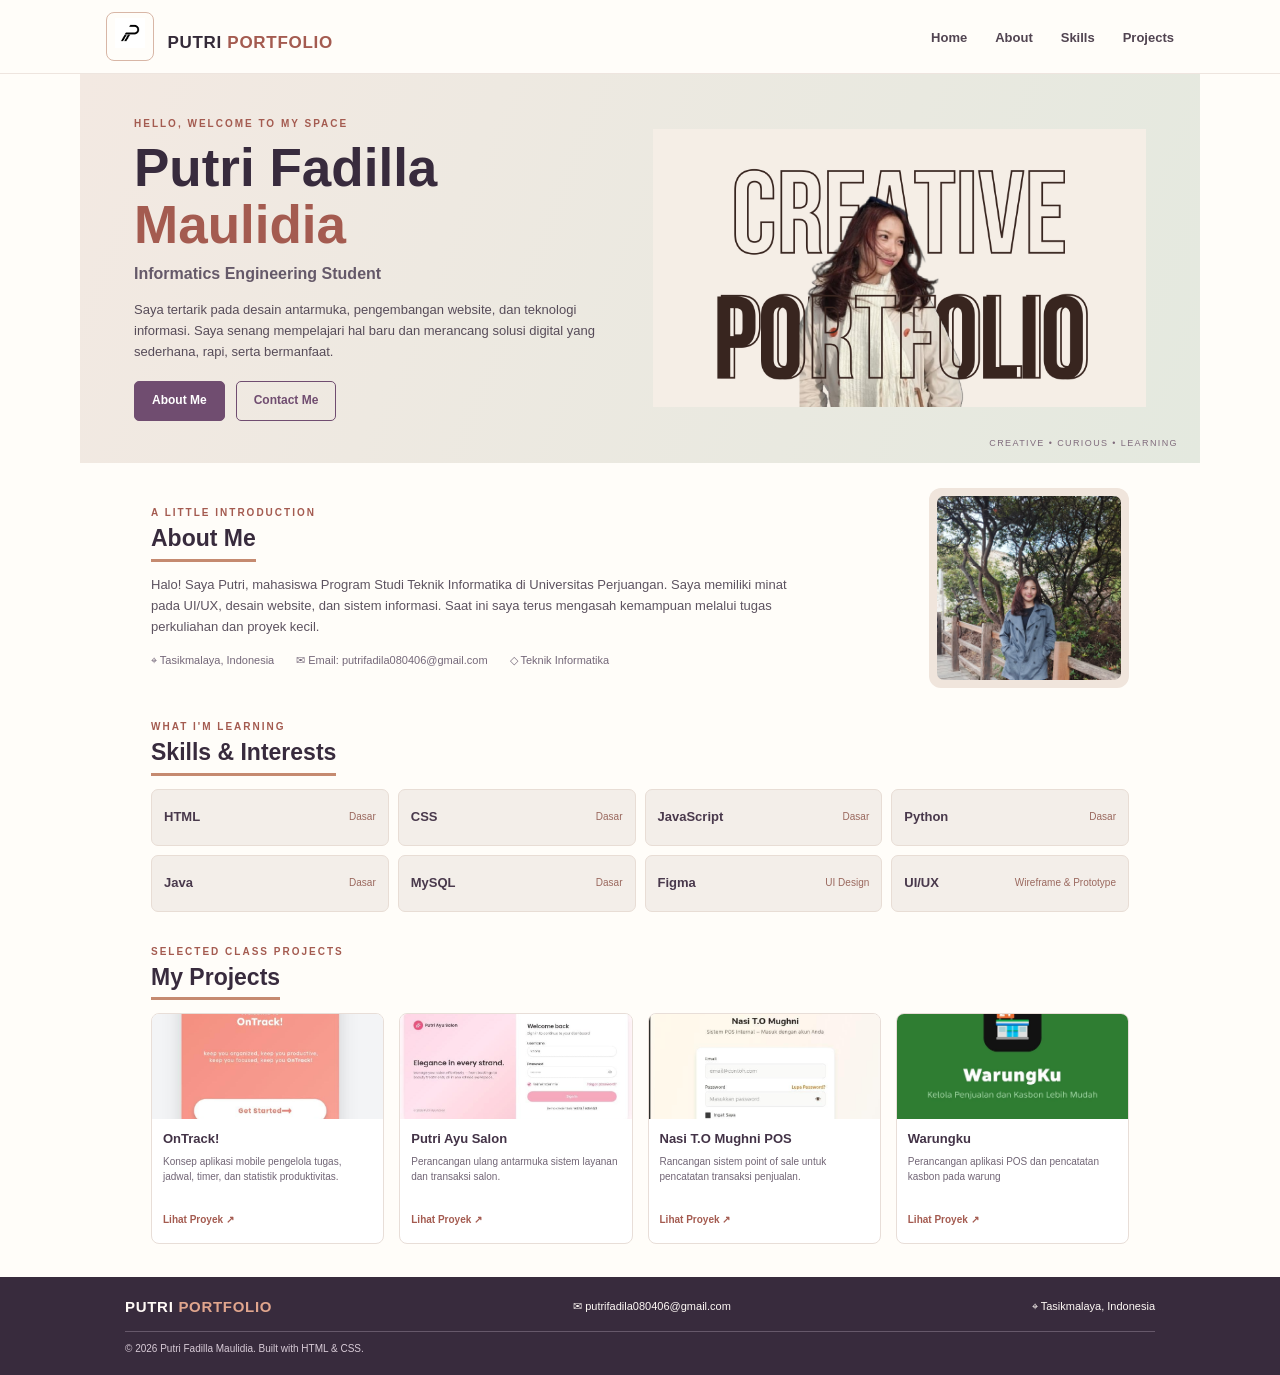
<file: index.html>
<!DOCTYPE html>
<html lang="id">
<head>
  <meta charset="UTF-8">
  <meta name="viewport" content="width=device-width, initial-scale=1.0">
  <meta name="description" content="Portfolio Putri Fadilla Maulidia, mahasiswa Teknik Informatika.">
  <title>Putri Fadilla Maulidia | Portfolio</title>
  <link rel="stylesheet" href="css/style.css">
</head>
<body>
  <header id="putri_header">
    <nav class="putri_navbar">
      <a class="putri_brand" href="#putri_home"><span class="putri_logo"> <img src="./images/logo.avif" alt="logo" width="30px"></span> PUTRI <b>PORTFOLIO</b></a>
      <ul class="putri_menu">
        <li><a href="#putri_home">Home</a></li>
        <li><a href="#putri_about">About</a></li>
        <li><a href="#putri_skills">Skills</a></li>
        <li><a href="#putri_projects">Projects</a></li>
      </ul>
    </nav>
  </header>

  <main>
    <section class="putri_hero" id="putri_home">
      <div class="putri_hero_text">
        <p class="putri_greeting">HELLO, WELCOME TO MY SPACE</p>
        <h1>Putri Fadilla<br><span>Maulidia</span></h1>
        <h2>Informatics Engineering Student</h2>
        <p class="putri_intro">Saya tertarik pada desain antarmuka, pengembangan website, dan teknologi informasi. Saya senang mempelajari hal baru dan merancang solusi digital yang sederhana, rapi, serta bermanfaat.</p>
        <div class="putri_buttons">
          <a class="putri_button" href="#putri_about">About Me</a>
          <a class="putri_button putri_button_outline" href="#putri_contact">Contact Me</a>
        </div>
      </div>
      <div class="putri_hero_art"><img src="./images/header.jpg" alt="Ilustrasi laptop untuk portfolio"></div>
      <span class="putri_hero_label">CREATIVE • CURIOUS • LEARNING</span>
    </section>

    <section class="putri_about putri_section_wrap" id="putri_about">
      <div class="putri_about_text">
        <p class="putri_kicker">A LITTLE INTRODUCTION</p>
        <h2 class="putri_section_title">About Me</h2>
        <p>Halo! Saya Putri, mahasiswa Program Studi Teknik Informatika di Universitas Perjuangan. Saya memiliki minat pada UI/UX, desain website, dan sistem informasi. Saat ini saya terus mengasah kemampuan melalui tugas perkuliahan dan proyek kecil.</p>
        <div class="putri_info">
          <span>⌖ Tasikmalaya, Indonesia</span>
          <span>✉ Email: putrifadila080406@gmail.com</span>
          <span>◇ Teknik Informatika</span>
        </div>
      </div>
      <div class="putri_profile_frame"><img class="putri_profile" src="./images/profile.jpeg" alt="Ilustrasi profil"></div>
    </section>

    <section class="putri_skills putri_section_wrap" id="putri_skills">
      <p class="putri_kicker">WHAT I'M LEARNING</p>
      <h2 class="putri_section_title">Skills & Interests</h2>
      <div class="putri_skill_grid">
        <div class="putri_skill"><b>HTML</b><span>Dasar</span></div>
        <div class="putri_skill"><b>CSS</b><span>Dasar</span></div>
        <div class="putri_skill"><b>JavaScript</b><span>Dasar</span></div>
        <div class="putri_skill"><b>Python</b><span>Dasar</span></div>
        <div class="putri_skill"><b>Java</b><span>Dasar</span></div>
        <div class="putri_skill"><b>MySQL</b><span>Dasar</span></div>
        <div class="putri_skill"><b>Figma</b><span>UI Design</span></div>
        <div class="putri_skill"><b>UI/UX</b><span>Wireframe & Prototype</span></div>
      </div>
    </section>

    <section class="putri_projects putri_section_wrap" id="putri_projects">
      <p class="putri_kicker">SELECTED CLASS PROJECTS</p>
      <h2 class="putri_section_title">My Projects</h2>
      <div class="putri_project_grid">
        <article class="putri_project_card">
          <img src="./images/ontrack.jpeg" alt="Ilustrasi aplikasi OnTrack">
          <div class="putri_project_body"><h3>OnTrack!</h3><p>Konsep aplikasi mobile pengelola tugas, jadwal, timer, dan statistik produktivitas.</p><a href="https://crowd-doze-80139287.figma.site/">Lihat Proyek ↗</a></div>
        </article>
        <article class="putri_project_card">
          <img src="./images/putriayusalon.jpeg" alt="Ilustrasi sistem salon">
          <div class="putri_project_body"><h3>Putri Ayu Salon</h3><p>Perancangan ulang antarmuka sistem layanan dan transaksi salon.</p><a href="https://putriayusalonprototype.lovable.app">Lihat Proyek ↗</a></div>
        </article>
        <article class="putri_project_card">
          <img src="./images/tomughni.jpeg" alt="Ilustrasi sistem kasir">
          <div class="putri_project_body"><h3>Nasi T.O Mughni POS</h3><p>Rancangan sistem point of sale untuk pencatatan transaksi penjualan.</p><a href="https://www.figma.com/make/SlkaobbtHOBK7NeYZxZh1q/Create-Low-Fidelity-Wireframe?t=1J0UzE5xlU5liKiT-1">Lihat Proyek ↗</a></div>
        </article>
        <article class="putri_project_card">
          <img src="./images/warungku.jpeg" alt="Ilustrasi website">
          <div class="putri_project_body"><h3>Warungku</h3><p>Perancangan aplikasi POS dan pencatatan kasbon pada warung</p><a href="./link/warungku-app.html">Lihat Proyek ↗</a></div>
        </article>
      </div>
    </section>
  </main>

  <footer class="putri_footer" id="putri_contact">
    <div class="putri_footer_top"><strong>PUTRI <span>PORTFOLIO</span></strong><span>✉ putrifadila080406@gmail.com</span><span>⌖ Tasikmalaya, Indonesia</span></div>
    <p>© 2026 Putri Fadilla Maulidia. Built with HTML & CSS.</p>
  </footer>
</body>
</html>
</file>
<file: css/style.css>
/* Nama: Putri Fadilla Maulidia */
/* NIM: 2403010217 */

* { box-sizing: border-box; margin: 0; padding: 0; }
html { scroll-behavior: smooth; }
body { font-family: Arial, Helvetica, sans-serif; color: #342a38; background: #fffdf9; line-height: 1.6; }
#putri_header { background: #fffdf9; border-bottom: 1px solid #eee5df; }
.putri_navbar { max-width: 1120px; min-height: 70px; margin: 0 auto; padding: 12px 26px; display: flex; align-items: center; justify-content: space-between; gap: 20px; }
.putri_brand { color: #342a38; text-decoration: none; font-size: 17px; font-weight: 800; letter-spacing: .7px; }
.putri_brand b, .putri_logo { color: #a45b50; }
.putri_logo { display: inline-block; margin-right: 8px; padding: 5px 8px; border: 1px solid #d8b6a6; border-radius: 8px; font-size: 15px; }
.putri_menu { list-style: none; display: flex; gap: 28px; }
.putri_menu a { color: #514451; text-decoration: none; font-size: 13px; font-weight: 700; }
.putri_menu a:hover { color: #a45b50; }
.putri_hero { position: relative; max-width: 1120px; min-height: 330px; margin: 0 auto; padding: 42px 54px; display: flex; align-items: center; justify-content: space-between; gap: 25px; background: linear-gradient(112deg, #f3e9e2 0%, #e4e9df 100%); overflow: hidden; }
.putri_hero_text { flex: 1; max-width: 520px; z-index: 1; }
.putri_greeting, .putri_kicker { color: #a45b50; font-size: 10px; font-weight: 800; letter-spacing: 2px; }
.putri_hero h1 { margin: 7px 0 8px; color: #382b3d; font-size: clamp(36px, 5vw, 53px); line-height: 1.08; }
.putri_hero h1 span { color: #a45b50; }
.putri_hero h2 { color: #655969; font-size: 16px; font-weight: 600; }
.putri_intro { max-width: 470px; margin: 13px 0 19px; color: #574c59; font-size: 13px; }
.putri_buttons { display: flex; flex-wrap: wrap; gap: 11px; }
.putri_button { display: inline-block; padding: 9px 17px; background: #704d70; color: #fff; border: 1px solid #704d70; border-radius: 5px; text-decoration: none; font-size: 12px; font-weight: 700; }
.putri_button:hover { background: #553b56; }
.putri_button_outline { background: transparent; color: #704d70; }
.putri_button_outline:hover { color: #fff; }
.putri_hero_art { flex: 1; max-width: 700px; z-index: 1; }
.putri_hero_art img { display: block; width: 100%; height: auto; }
.putri_hero_label { position: absolute; right: 22px; bottom: 12px; color: #806c7d; font-size: 9px; letter-spacing: 1.4px; }
.putri_section_wrap { max-width: 1030px; margin: 0 auto; padding: 24px 26px 9px; }
.putri_about { display: flex; align-items: center; justify-content: space-between; gap: 35px; padding-top: 25px; }
.putri_about_text { flex: 1; }
.putri_section_title { display: table; margin: 3px 0 13px; padding-bottom: 5px; border-bottom: 3px solid #c58a70; color: #382b3d; font-size: 23px; line-height: 1.3; }
.putri_about_text > p:not(.putri_kicker) { max-width: 660px; color: #5d5360; font-size: 13px; }
.putri_info { display: flex; flex-wrap: wrap; gap: 10px 22px; margin-top: 15px; color: #746779; font-size: 11px; }
.putri_profile_frame { width: 200px; height: 200px; padding: 8px; background: #f0e5dc; border-radius: 12px; }
.putri_profile { display: block; width: 100%; height: 100%; object-fit: contain; border-radius: 7px; }
.putri_skills { padding-top: 22px; }
.putri_skill_grid { display: grid; grid-template-columns: repeat(4, 1fr); gap: 9px; }
.putri_skill { min-height: 57px; padding: 9px 12px; display: flex; align-items: center; justify-content: space-between; gap: 7px; background: #f3eee9; border: 1px solid #e8ddd5; border-radius: 7px; }
.putri_skill b { color: #49394c; font-size: 13px; }
.putri_skill span { color: #9a685e; font-size: 10px; text-align: right; }
.putri_projects { padding-top: 23px; }
.putri_project_grid { display: grid; grid-template-columns: repeat(4, 1fr); gap: 15px; padding-bottom: 24px; }
.putri_project_card { overflow: hidden; background: #fff; border: 1px solid #e8ded8; border-radius: 8px; transition: transform .2s, box-shadow .2s; }
.putri_project_card:hover { transform: translateY(-3px); box-shadow: 0 8px 18px rgba(64, 43, 57, .09); }
.putri_project_card img { display: block; width: 100%; height: 105px; object-fit: cover; }
.putri_project_body { padding: 10px 11px 12px; }
.putri_project_body h3 { margin-bottom: 4px; color: #433347; font-size: 13px; }
.putri_project_body p { min-height: 51px; color: #716575; font-size: 10px; line-height: 1.5; }
.putri_project_body a { display: inline-block; margin-top: 7px; color: #a45b50; text-decoration: none; font-size: 10px; font-weight: 700; }
.putri_footer { padding: 18px max(26px, calc((100% - 1030px) / 2)); background: #382b3d; color: #fffaf6; }
.putri_footer_top { display: flex; flex-wrap: wrap; align-items: center; justify-content: space-between; gap: 12px; font-size: 11px; }
.putri_footer_top strong { font-size: 15px; letter-spacing: .7px; }
.putri_footer_top strong span { color: #e0a58d; }
.putri_footer p { margin-top: 12px; padding-top: 9px; border-top: 1px solid #66586a; color: #d8cbd7; font-size: 10px; }
@media (max-width: 760px) {
  .putri_navbar { flex-direction: column; padding: 14px 18px; }
  .putri_menu { flex-wrap: wrap; justify-content: center; gap: 12px 22px; }
  .putri_hero { padding: 32px 24px 45px; flex-direction: column; align-items: flex-start; }
  .putri_hero_art { width: 100%; max-width: 360px; align-self: center; }
  .putri_about { align-items: flex-start; }
  .putri_skill_grid { grid-template-columns: repeat(2, 1fr); }
  .putri_project_grid { grid-template-columns: repeat(2, 1fr); }
}
@media (max-width: 480px) {
  .putri_about { flex-direction: column; }
  .putri_profile_frame { align-self: center; }
  .putri_project_grid { grid-template-columns: 1fr; }
  .putri_project_card img { height: 150px; }
  .putri_footer_top { flex-direction: column; align-items: flex-start; }
}
</file>
